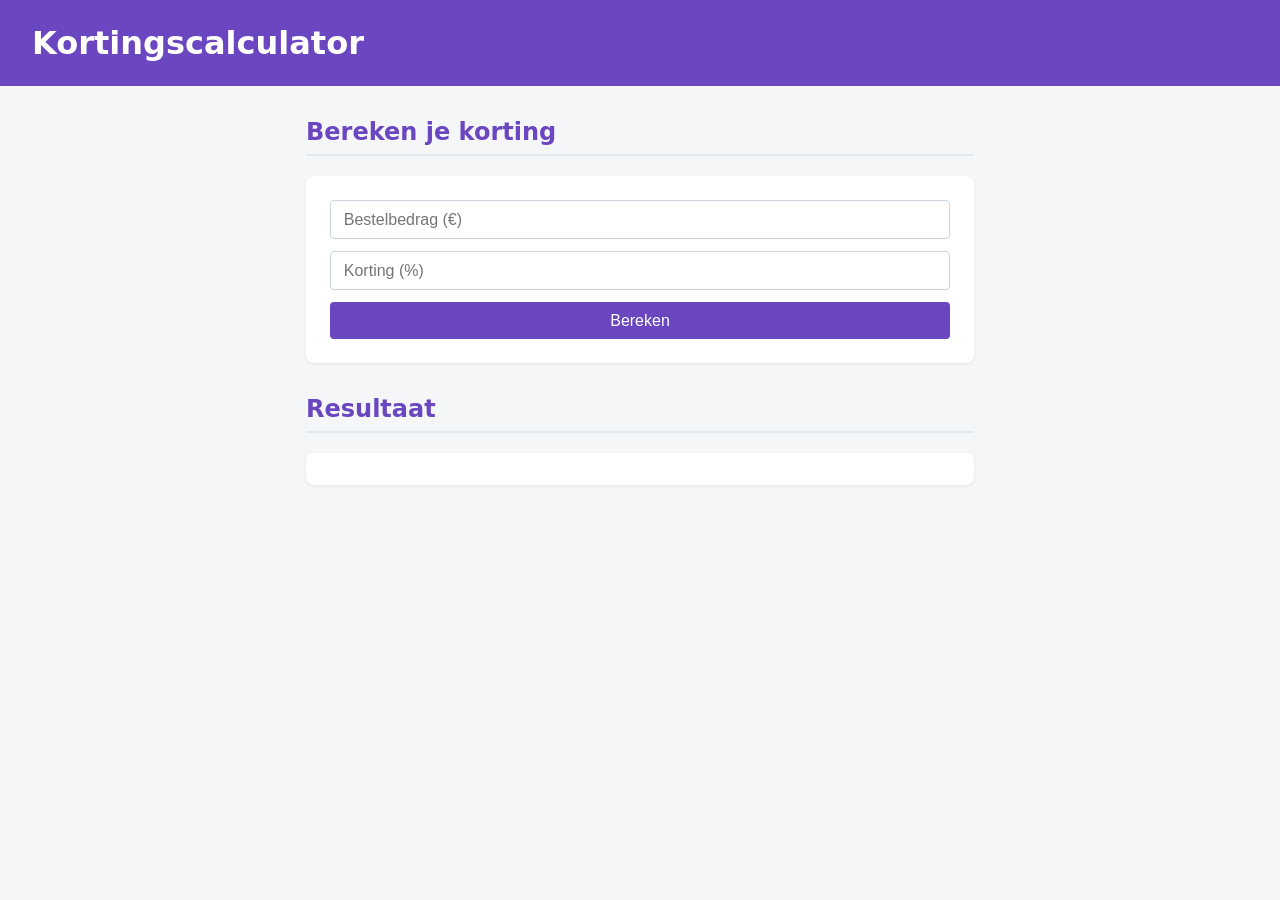
<file: week-02-herhaling/eindopdracht/index.html>
<!DOCTYPE html>
<html lang="nl">
<head>
  <meta charset="UTF-8">
  <meta name="viewport" content="width=device-width, initial-scale=1.0">
  <title>Kortingscalculator</title>
  <link rel="stylesheet" href="style.css">
</head>
<body>
  <header>
    <h1>Kortingscalculator</h1>
  </header>
  <main>
    <section class="form">
      <h2>Bereken je korting</h2>
      <form id="discount-form">
        <input type="number" id="amount" placeholder="Bestelbedrag (€)">
        <input type="number" id="discount" placeholder="Korting (%)">
        <button type="submit" id="button">Bereken</button>
      </form>
    </section>
    <section>
      <h2>Resultaat</h2>
      <p id="result"></p>
    </section>
  </main>
  <script src="script.js"></script>
</body>
</html>
</file>
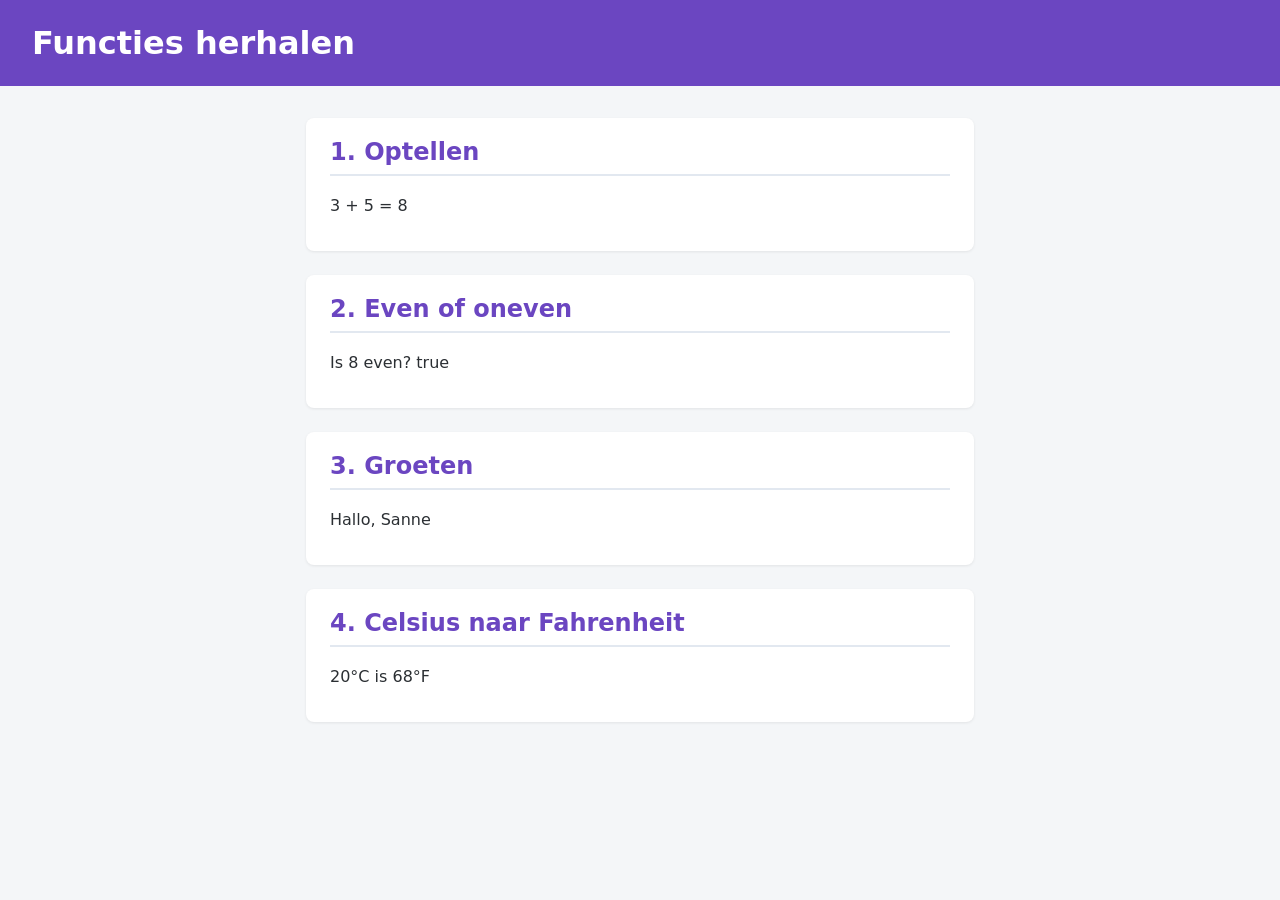
<file: week-02-herhaling/oefening-1/index.html>
<!DOCTYPE html>
<html lang="nl">
<head>
  <meta charset="UTF-8">
  <meta name="viewport" content="width=device-width, initial-scale=1.0">
  <title>Week 2 — Oefening 1: Functies</title>
  <link rel="stylesheet" href="style.css">
</head>
<body>

  <header>
    <h1>Functies herhalen</h1>
  </header>

  <main>

    <section>
      <h2>1. Optellen</h2>
      <p id="result-optellen"></p>
    </section>

    <section>
      <h2>2. Even of oneven</h2>
      <p id="result-even"></p>
    </section>

    <section>
      <h2>3. Groeten</h2>
      <p id="result-groet"></p>
    </section>

    <section>
      <h2>4. Celsius naar Fahrenheit</h2>
      <p id="result-temp"></p>
    </section>

  </main>

  <script src="script.js"></script>
</body>
</html>
</file>
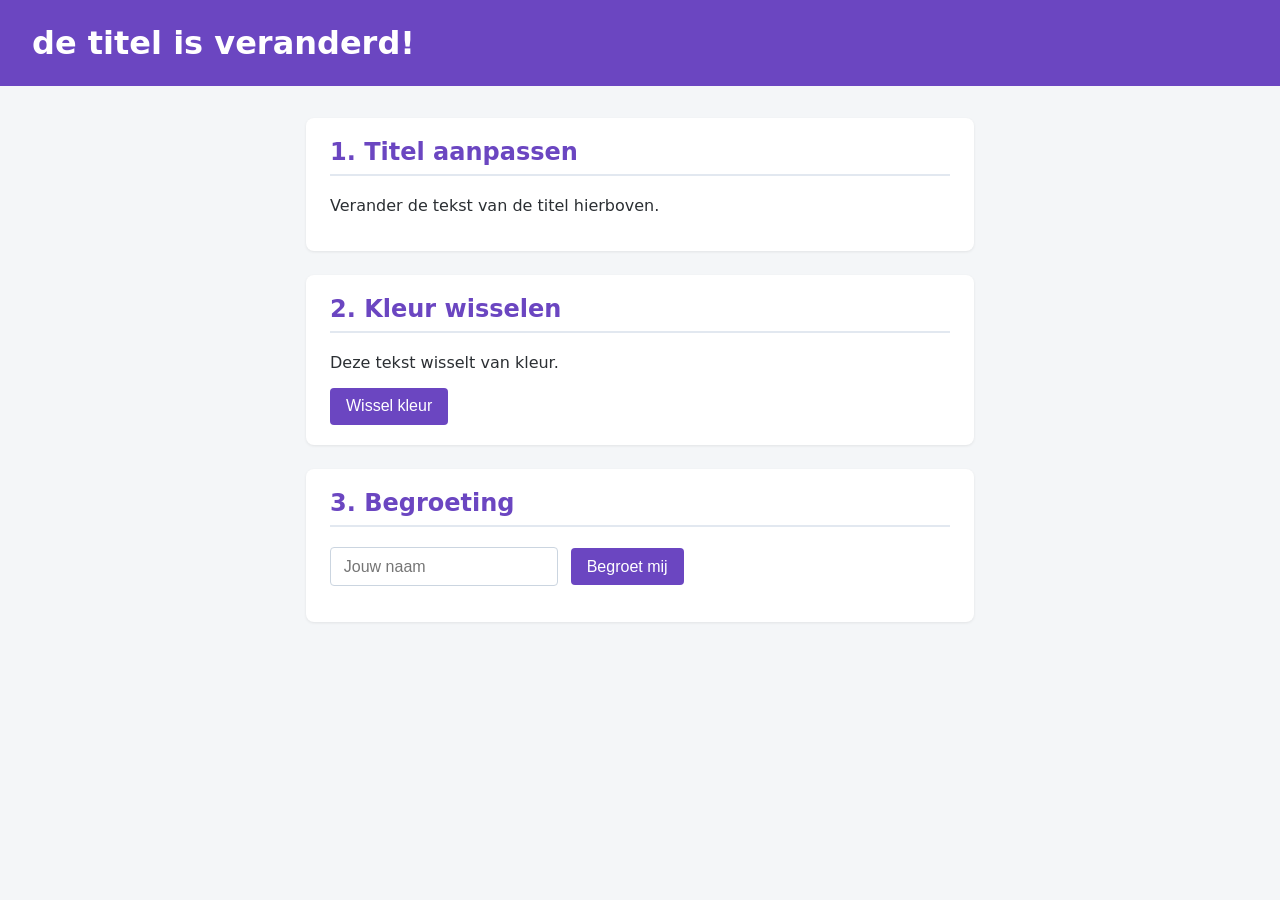
<file: week-02-herhaling/oefening-2/index.html>
<!DOCTYPE html>
<html lang="nl">
<head>
  <meta charset="UTF-8">
  <meta name="viewport" content="width=device-width, initial-scale=1.0">
  <title>Week 2 — Oefening 2: DOM-manipulatie</title>
  <link rel="stylesheet" href="style.css">
</head>
<body>

  <header>
    <h1 id="title">Basis DOM-manipulatie</h1>
  </header>

  <main>

    <section>
      <h2>1. Titel aanpassen</h2>
      <p>Verander de tekst van de titel hierboven.</p>
    </section>

    <section>
      <h2>2. Kleur wisselen</h2>
      <p id="message">Deze tekst wisselt van kleur.</p>
      <button id="toggle-btn">Wissel kleur</button>
      
    </section>

    <section>
      <h2>3. Begroeting</h2>
      <input type="text" id="name-input" placeholder="Jouw naam">
      <button id="greet-btn">Begroet mij</button>
      <p id="greeting"></p>
    </section>

  </main>

  <script src="script.js"></script>
</body>
</html>
</file>
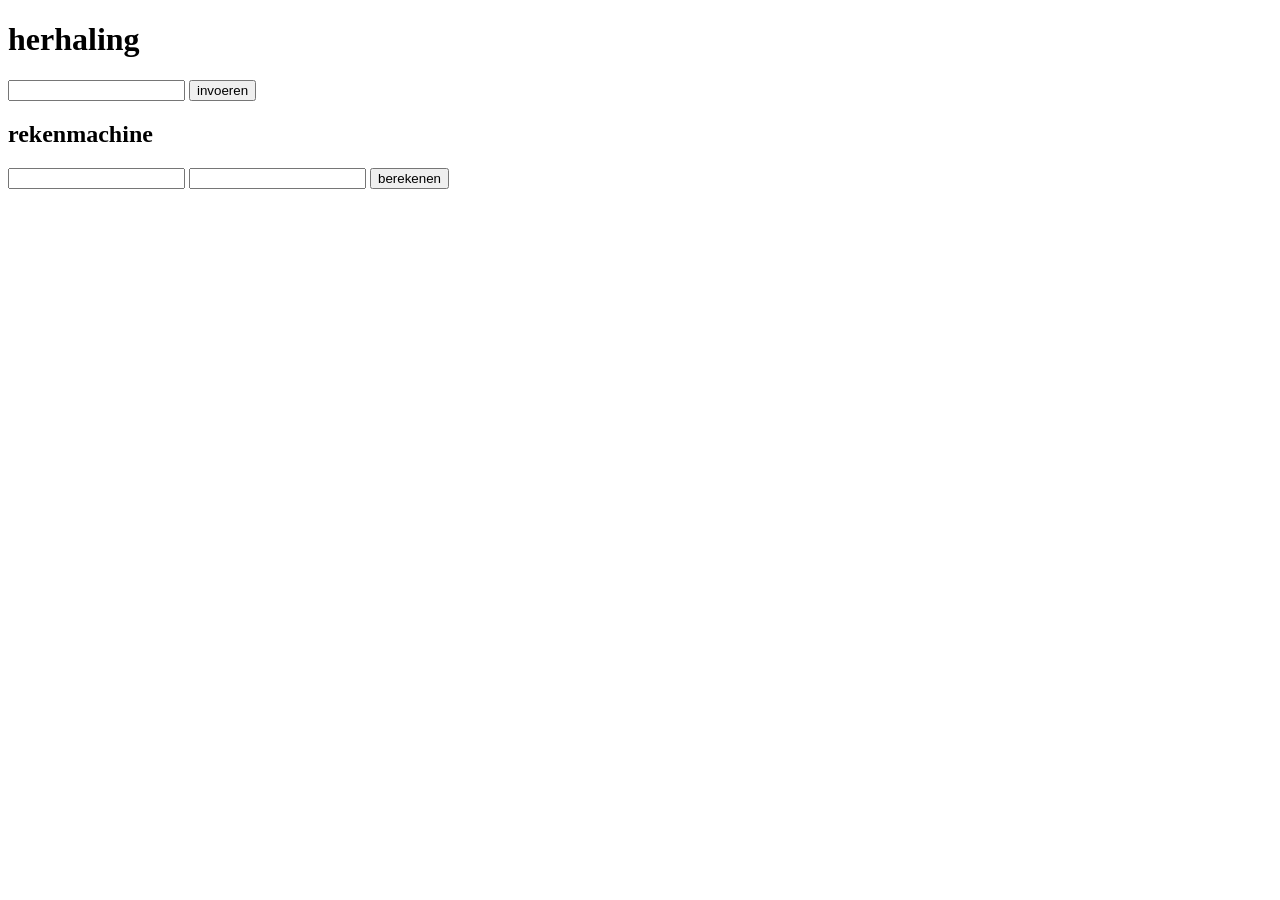
<file: week-02-herhaling/recap/index.html>
<!DOCTYPE html>
<html lang="en">
<head>
    <meta charset="UTF-8">
    <meta name="viewport" content="width=device-width, initial-scale=1.0">
    <title>Document</title>
</head>
<body>
    
    <h1>herhaling</h1>

    <input type="text" id="input">
    <button id="button">invoeren</button>
    <p id="output"></p>

    <h2>rekenmachine</h2>
    <input type="number" id="input1">
    <input type="number" id="input2">
    <button id="btncalc">berekenen</button>
    <p id="outputcalc"></p>
    

    <script src="script.js"></script>
</body>
</html>
</file>
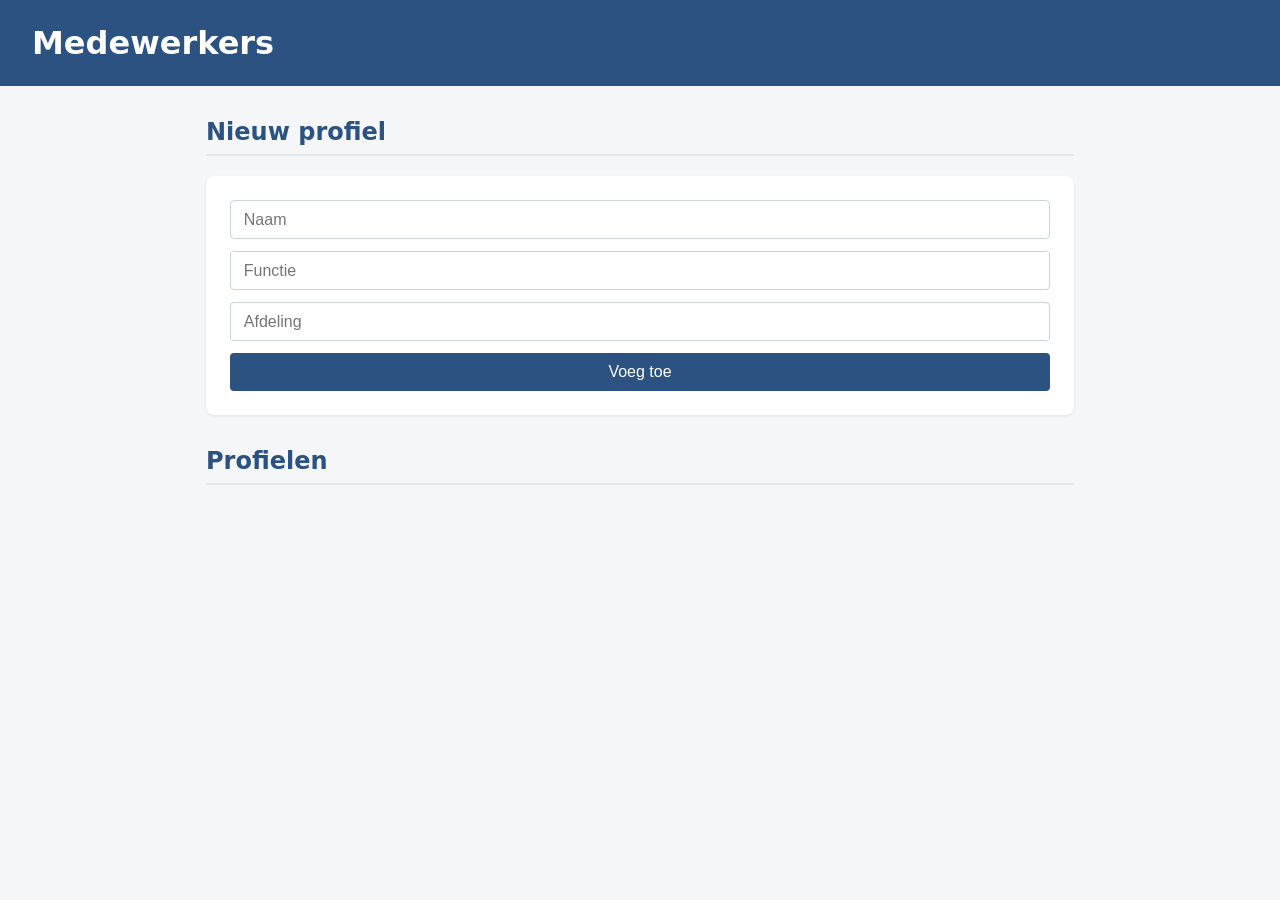
<file: week-03-moderne-syntax/eindopdracht/index.html>
<!DOCTYPE html>
<html lang="nl">
<head>
  <meta charset="UTF-8">
  <meta name="viewport" content="width=device-width, initial-scale=1.0">
  <title>Medewerker-profielpagina</title>
  <link rel="stylesheet" href="style.css">
</head>
<body>
  <header>
    <h1>Medewerkers</h1>
  </header>
  <main>
    <section class="form">
      <h2>Nieuw profiel</h2>
      <form id="profile-form">
        <input type="text" id="name" placeholder="Naam">
        <input type="text" id="role" placeholder="Functie">
        <input type="text" id="department" placeholder="Afdeling">
        <button type="submit">Voeg toe</button>
      </form>
    </section>
    <section class="profiles">
      <h2>Profielen</h2>
      <div id="profiles-list"></div>
    </section>
  </main>
  <script src="script.js"></script>
</body>
</html>
</file>
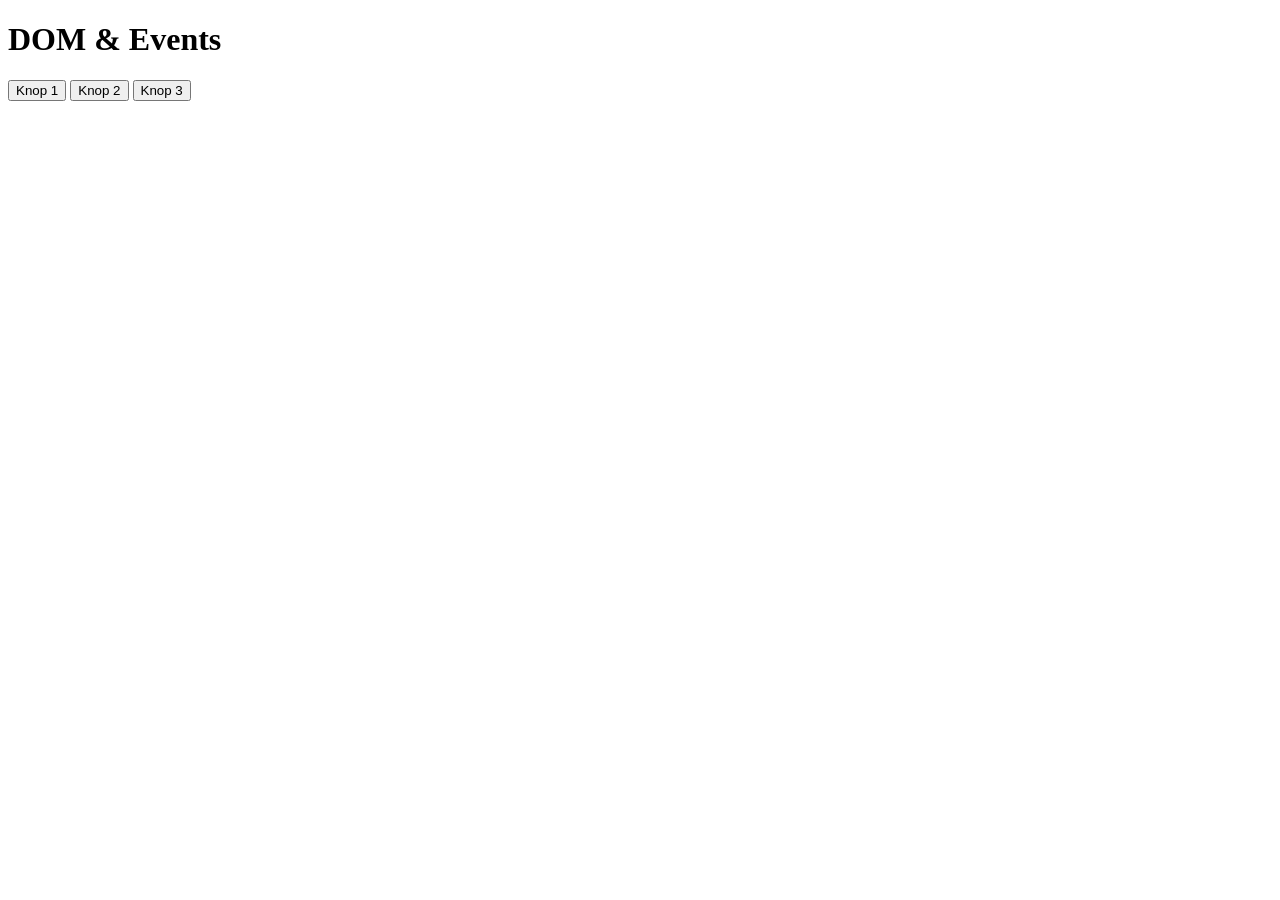
<file: week-03-moderne-syntax/oefening-2/index.html>
<!DOCTYPE html>
<html lang="nl">
<head>
  <meta charset="UTF-8">
  <meta name="viewport" content="width=device-width, initial-scale=1.0">
  <title>Oefening 2 — DOM aanpassen met events</title>
  <link rel="stylesheet" href="style.css">
</head>
<body>
  <header>
    <h1>DOM & Events</h1>
  </header>
  <main>
    <button id="btn-1">Knop 1</button>
    <button id="btn-2">Knop 2</button>
    <button id="btn-3">Knop 3</button>
    <p id="message"></p>
    <ul id="list"></ul>
  </main>
  <script src="script.js"></script>
</body>
</html>
</file>
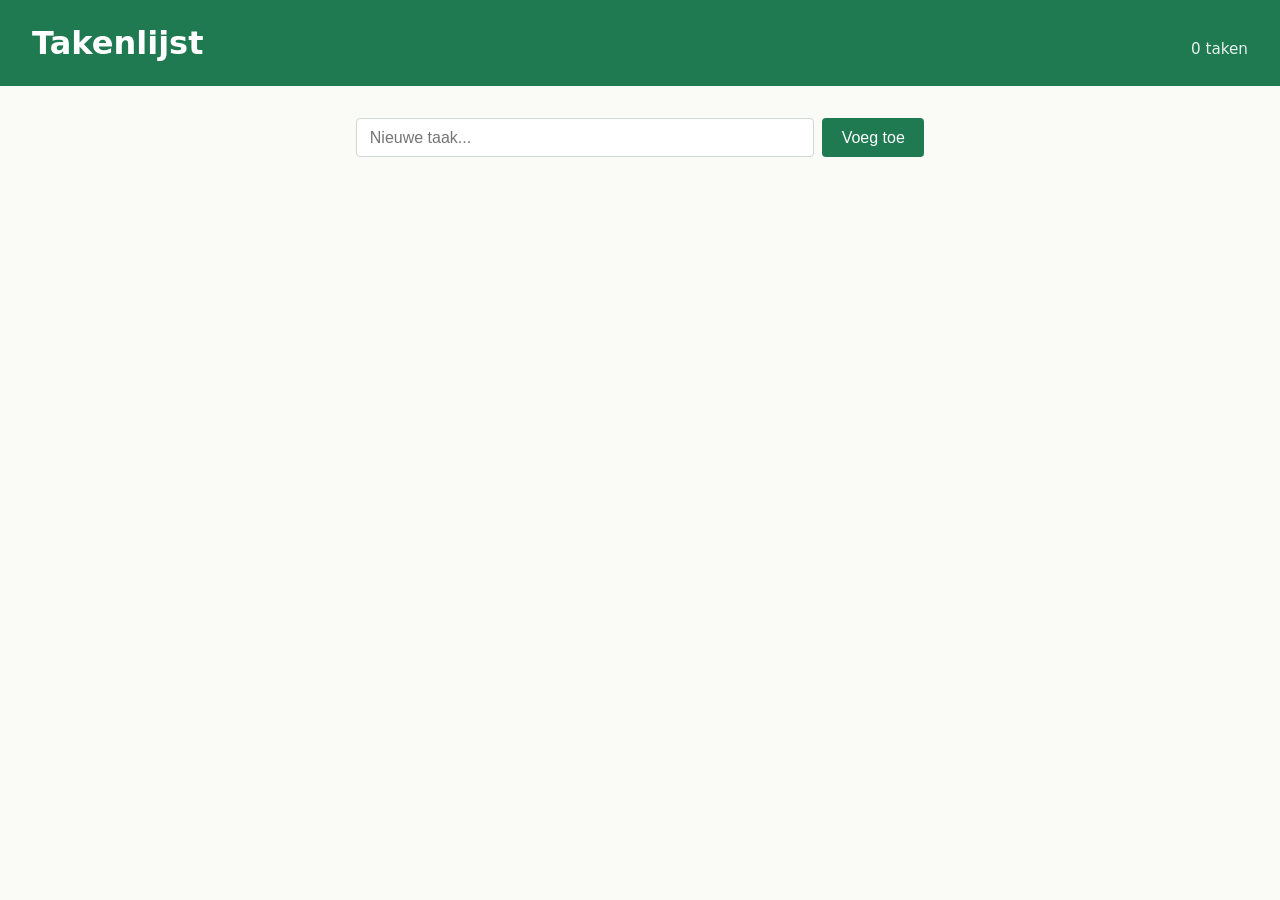
<file: week-04-dom-events/eindopdracht/index.html>
<!DOCTYPE html>
<html lang="nl">
<head>
  <meta charset="UTF-8">
  <meta name="viewport" content="width=device-width, initial-scale=1.0">
  <title>Takenlijst</title>
  <link rel="stylesheet" href="style.css">
</head>
<body>
  <header>
    <h1>Takenlijst</h1>
    <p id="counter">0 taken</p>
  </header>
  <main>
    <form id="task-form">
      <input type="text" id="task-input" placeholder="Nieuwe taak...">
      <button id="btn" type="submit">Voeg toe</button>
    </form>
    <ul id="tasks"></ul>
  </main>
  <script src="script.js"></script>
</body>
</html>
</file>
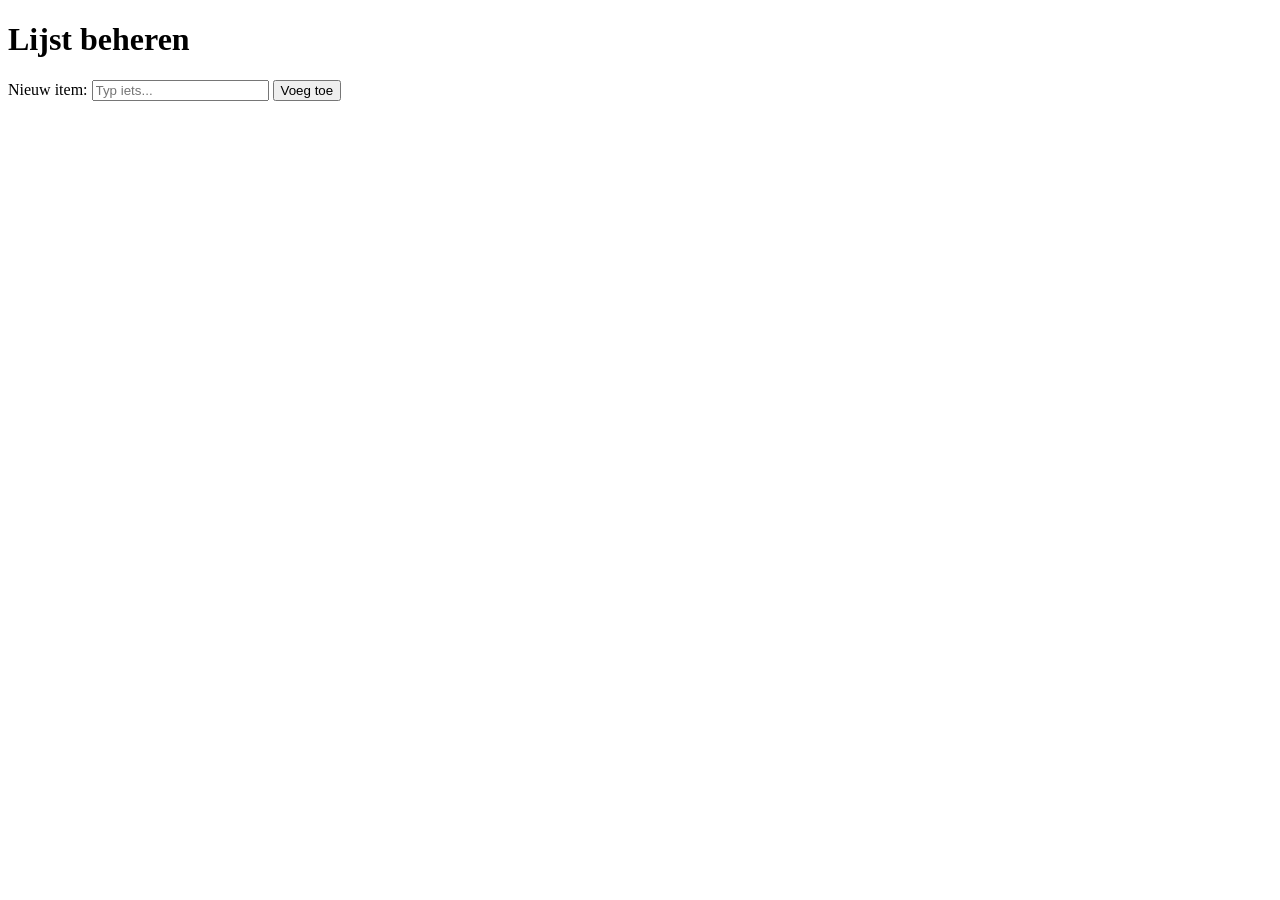
<file: week-04-dom-events/oefening-1/index.html>
<!DOCTYPE html>
<html lang="nl">
<head>
  <meta charset="UTF-8">
  <meta name="viewport" content="width=device-width, initial-scale=1.0">
  <title>Oefening 1 — Elementen aanmaken en verwijderen</title>
</head>
<body>
  <main>
    <h1>Lijst beheren</h1>
    <label for="input">Nieuw item:</label>
    <input type="text" id="input" placeholder="Typ iets...">
    <button id="add">Voeg toe</button>
    <ul id="list"></ul>
  </main>
  <script src="script.js"></script>
</body>
</html>
</file>
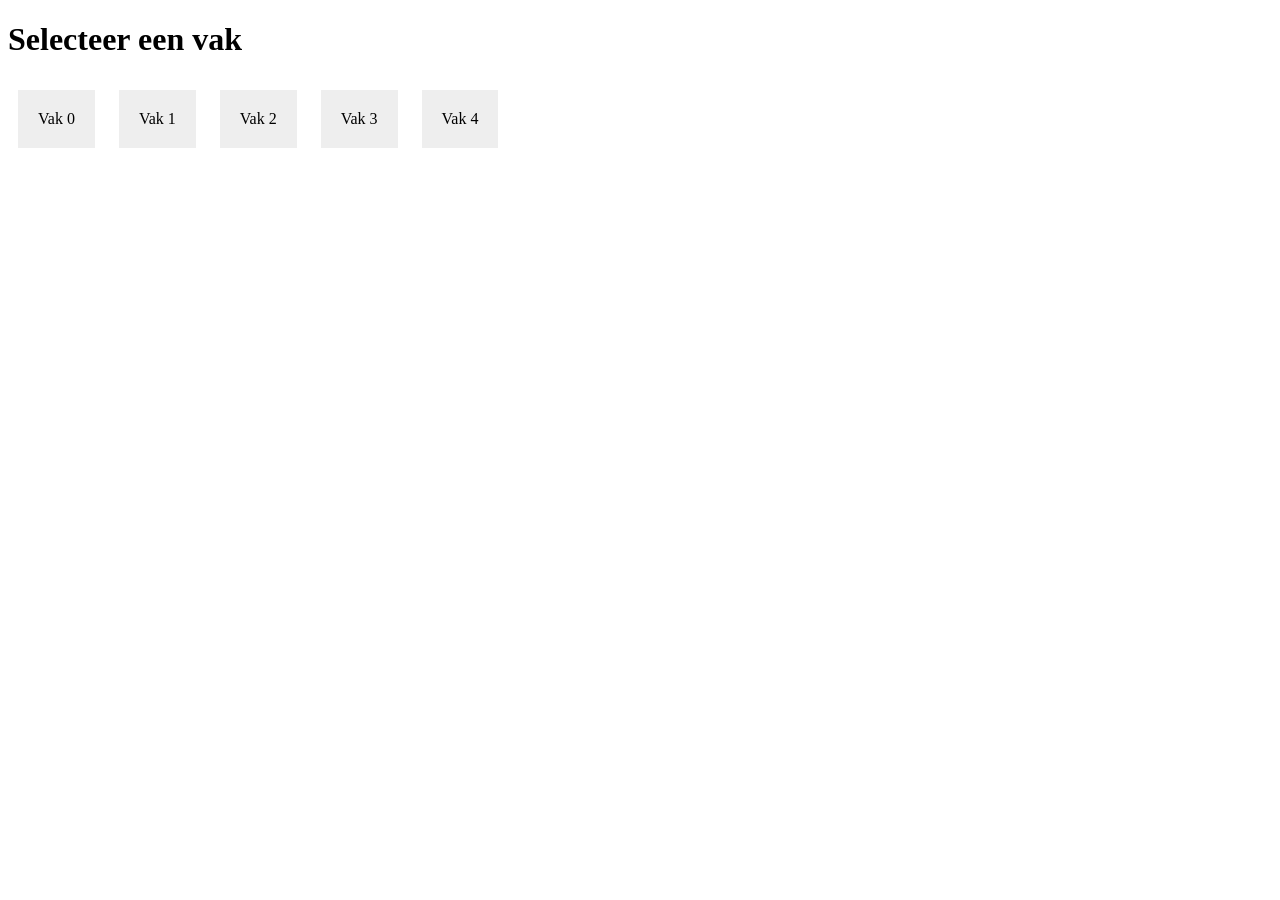
<file: week-04-dom-events/oefening-2/index.html>
<!DOCTYPE html>
<html lang="nl">
<head>
  <meta charset="UTF-8">
  <meta name="viewport" content="width=device-width, initial-scale=1.0">
  <title>Oefening 2 — Klassen en keyboard events</title>
  <link rel="stylesheet" href="style.css">
</head>
<body>
  <main>
    <h1>Selecteer een vak</h1>
    <div class="box">Vak 0</div>
    <div class="box">Vak 1</div>
    <div class="box">Vak 2</div>
    <div class="box">Vak 3</div>
    <div class="box">Vak 4</div>
  </main>
  <script src="script.js"></script>
</body>
</html>
</file>
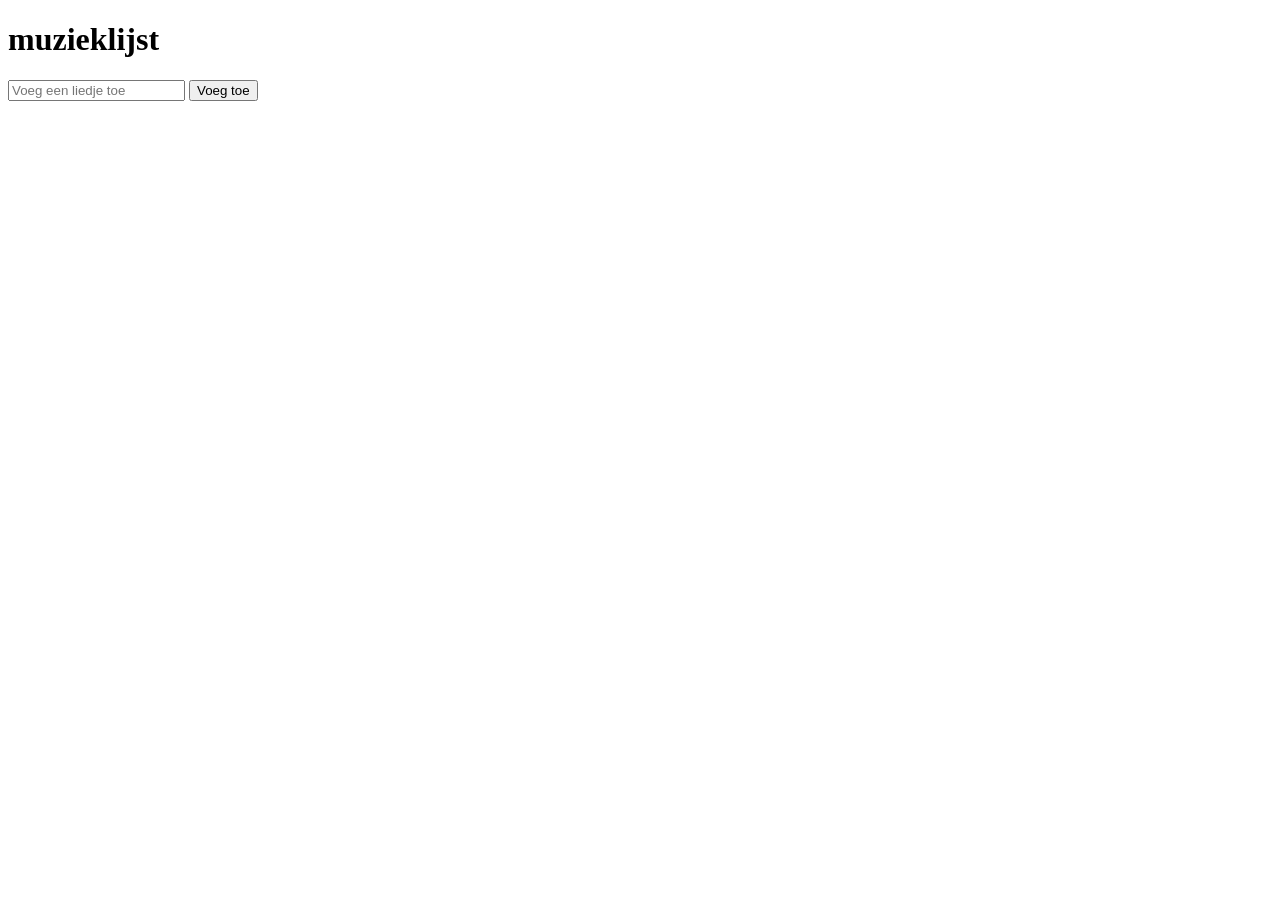
<file: week-04-dom-events/uitleg/index.html>
<!DOCTYPE html>
<html lang="en">
<head>
    <meta charset="UTF-8">
    <meta name="viewport" content="width=device-width, initial-scale=1.0">
    <title>Document</title>
</head>
<body>
    <h1>muzieklijst</h1>

    <input type="text" id="songinput" placeholder="Voeg een liedje toe">
    <button id="addsong">Voeg toe</button>

     <ul id="songlist"></ul>

    <script src="script.js"></script>
</body>
</html>
</file>
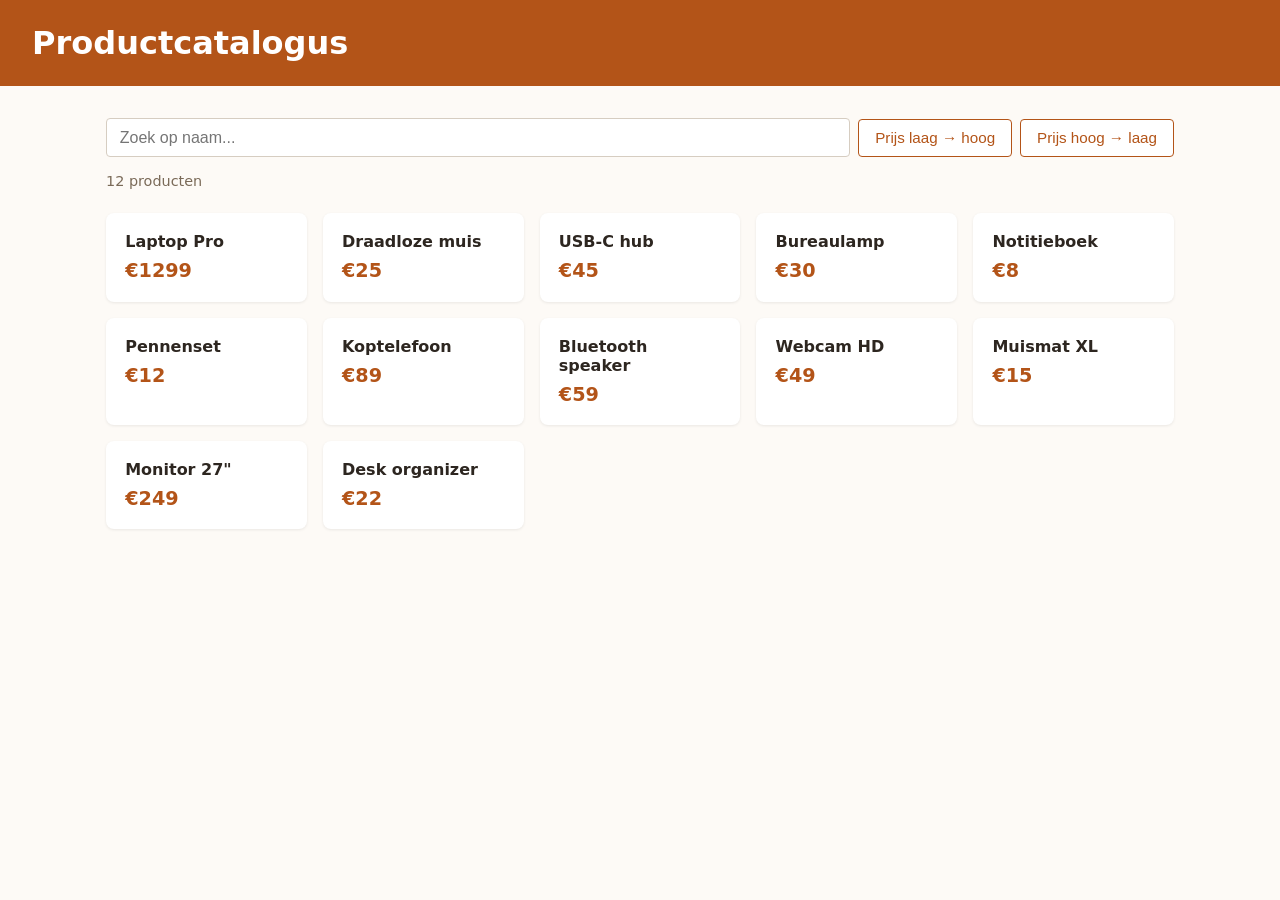
<file: week-05-array-methods/eindopdracht/index.html>
<!DOCTYPE html>
<html lang="nl">
<head>
  <meta charset="UTF-8">
  <meta name="viewport" content="width=device-width, initial-scale=1.0">
  <title>Productcatalogus</title>
  <link rel="stylesheet" href="style.css">
</head>
<body>
  <header>
    <h1>Productcatalogus</h1>
  </header>
  <main>
    <section class="filters">
      <input type="search" id="search-bar" placeholder="Zoek op naam...">
      <button id="sort-low">Prijs laag → hoog</button>
      <button id="sort-high">Prijs hoog → laag</button>
    </section>
    <p id="counter"></p>
    <section id="products"></section>
  </main>

  <script src="script.js"></script>
</body>
</html>
</file>
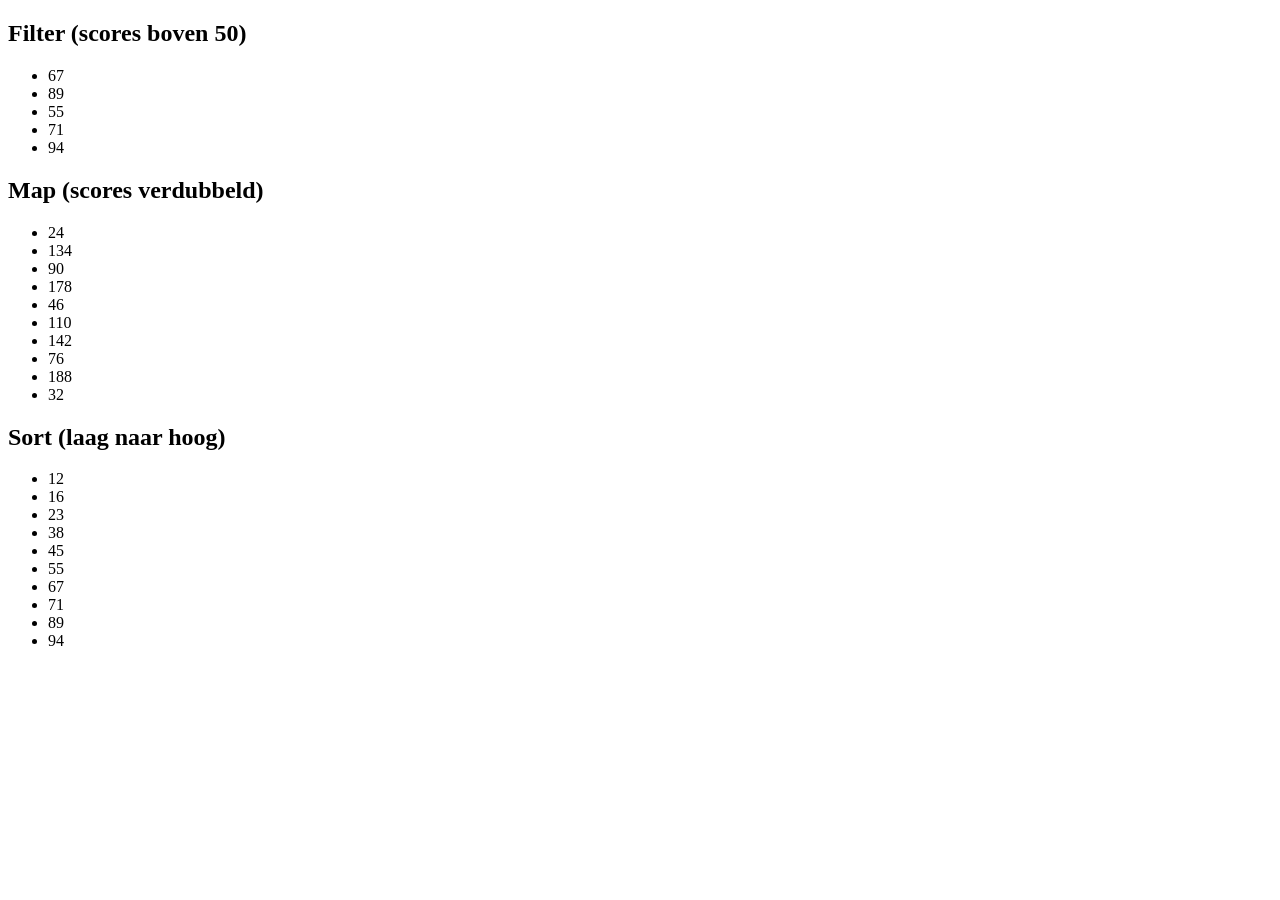
<file: week-05-array-methods/oefening-1/index.html>
<!DOCTYPE html>
<html lang="nl">
<head>
  <meta charset="UTF-8">
  <meta name="viewport" content="width=device-width, initial-scale=1.0">
  <title>Oefening 1 — Scores verwerken</title>
</head>
<body>
  <main>
    <section>
      <h2>Filter (scores boven 50)</h2>
      <ul id="result-filtered"></ul>
    </section>
    <section>
      <h2>Map (scores verdubbeld)</h2>
      <ul id="result-map"></ul>
    </section>
    <section>
      <h2>Sort (laag naar hoog)</h2>
      <ul id="result-sorted"></ul>
    </section>
  </main>
  <script src="script.js"></script>
</body>
</html>
</file>
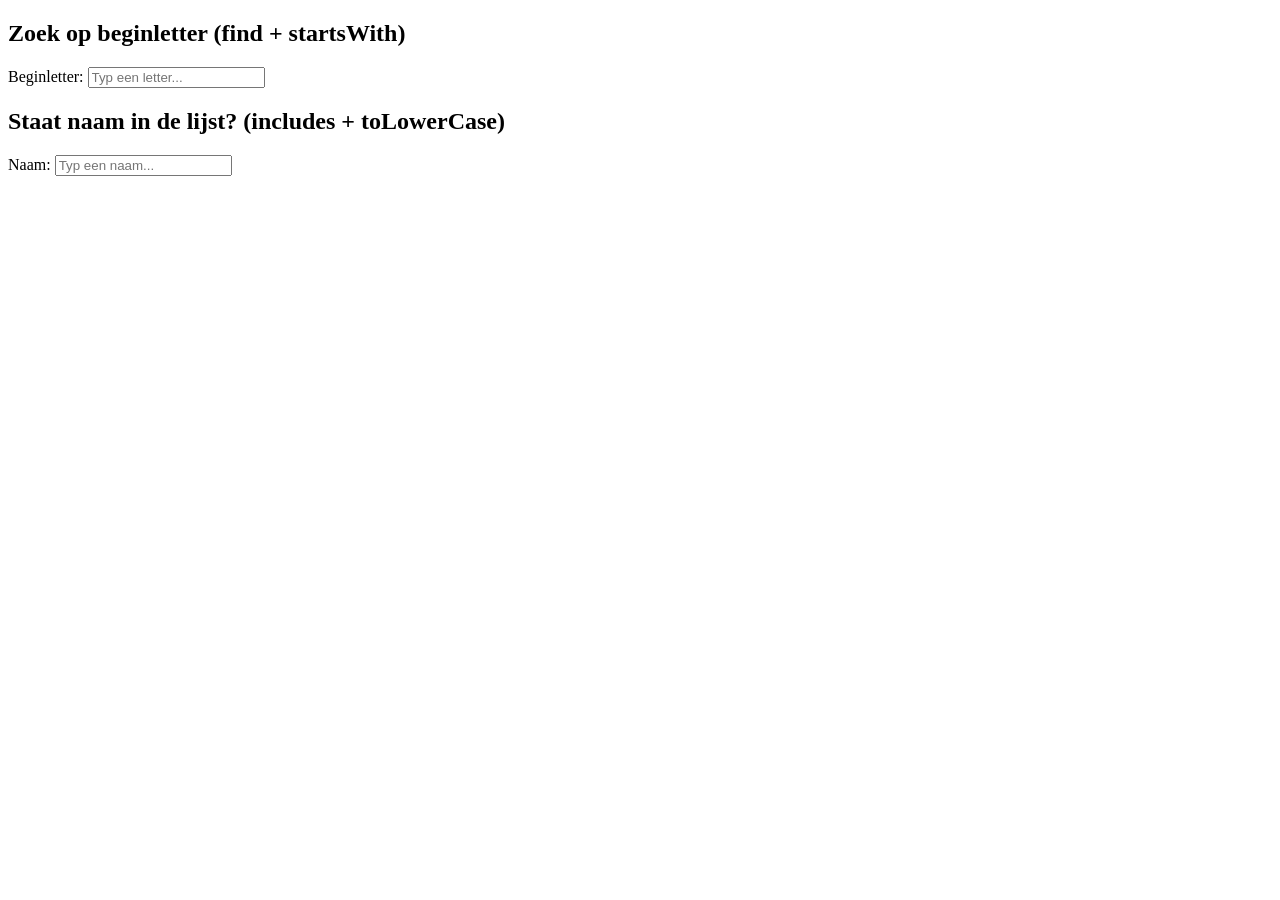
<file: week-05-array-methods/oefening-2/index.html>
<!DOCTYPE html>
<html lang="nl">
<head>
  <meta charset="UTF-8">
  <meta name="viewport" content="width=device-width, initial-scale=1.0">
  <title>Oefening 2 — Namenlijst doorzoeken</title>
</head>
<body>
  <main>
    <section>
      <h2>Zoek op beginletter (find + startsWith)</h2>
      <label for="search-find">Beginletter:</label>
      <input type="text" id="search-find" placeholder="Typ een letter...">
      <output id="output-find"></output>
    </section>
    <section>
      <h2>Staat naam in de lijst? (includes + toLowerCase)</h2>
      <label for="search-includes">Naam:</label>
      <input type="text" id="search-includes" placeholder="Typ een naam...">
      <output id="output-includes"></output>
    </section>
  </main>
  <script src="script.js"></script>
</body>
</html>
</file>
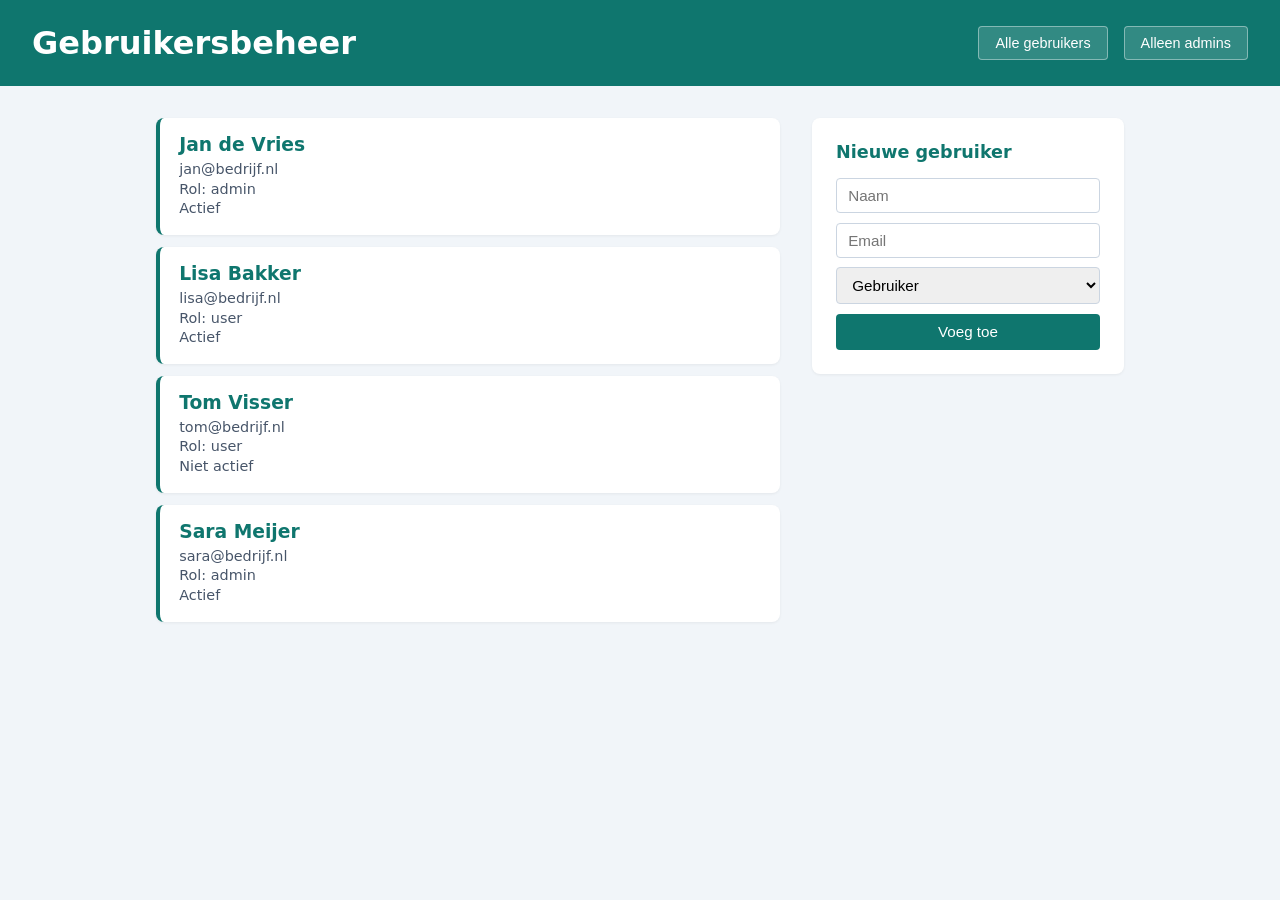
<file: week-06-objecten/eindopdracht/index.html>
<!DOCTYPE html>
<html lang="nl">
<head>
  <meta charset="UTF-8">
  <meta name="viewport" content="width=device-width, initial-scale=1.0">
  <title>Gebruikersbeheer</title>
  <link rel="stylesheet" href="style.css">
</head>
<body>
  <header>
    <h1>Gebruikersbeheer</h1>
    <button id="filter-all">Alle gebruikers</button>
    <button id="filter-admin">Alleen admins</button>
  </header>
  <main>
    <section id="users"></section>
    <section class="new-form">
      <h2>Nieuwe gebruiker</h2>
      <form id="user-form">
        <input type="text" id="name" placeholder="Naam">
        <input type="email" id="email" placeholder="Email">
        <select id="role">
          <option value="user">Gebruiker</option>
          <option value="admin">Admin</option>
        </select>
        <button type="submit">Voeg toe</button>
      </form>
    </section>
  </main>
  <script src="script.js"></script>
</body>
</html>
</file>
<file: week-02-herhaling/eindopdracht/style.css>
* {
  box-sizing: border-box;
}

body {
  font-family: system-ui, sans-serif;
  margin: 0;
  background: #f4f6f8;
  color: #2b2f33;
}

header {
  background: #6b46c1;
  color: white;
  padding: 1.5rem 2rem;
}

header h1 {
  margin: 0;
}

main {
  max-width: 700px;
  margin: 2rem auto;
  padding: 0 1rem;
  display: grid;
  gap: 2rem;
}

h2 {
  margin-top: 0;
  color: #6b46c1;
  border-bottom: 2px solid #e2e8f0;
  padding-bottom: 0.5rem;
}

form {
  display: grid;
  gap: 0.75rem;
  background: white;
  padding: 1.5rem;
  border-radius: 8px;
  box-shadow: 0 1px 3px rgba(0, 0, 0, 0.08);
}

input {
  padding: 0.6rem 0.8rem;
  border: 1px solid #cbd5e0;
  border-radius: 4px;
  font-size: 1rem;
}

input:focus {
  outline: none;
  border-color: #6b46c1;
}

button {
  padding: 0.6rem 1rem;
  background: #6b46c1;
  color: white;
  border: none;
  border-radius: 4px;
  font-size: 1rem;
  cursor: pointer;
}

button:hover {
  background: #553c9a;
}

#result {
  background: white;
  padding: 1rem 1.2rem;
  border-radius: 8px;
  box-shadow: 0 1px 3px rgba(0, 0, 0, 0.08);
  min-height: 1.5rem;
}
</file>
<file: week-02-herhaling/oefening-1/style.css>
* {
  box-sizing: border-box;
}

body {
  font-family: system-ui, sans-serif;
  margin: 0;
  background: #f4f6f8;
  color: #2b2f33;
}

header {
  background: #6b46c1;
  color: white;
  padding: 1.5rem 2rem;
}

header h1 {
  margin: 0;
}

main {
  max-width: 700px;
  margin: 2rem auto;
  padding: 0 1rem;
  display: grid;
  gap: 1.5rem;
}

section {
  background: white;
  padding: 1.25rem 1.5rem;
  border-radius: 8px;
  box-shadow: 0 1px 3px rgba(0, 0, 0, 0.08);
}

h2 {
  margin-top: 0;
  color: #6b46c1;
  border-bottom: 2px solid #e2e8f0;
  padding-bottom: 0.5rem;
}
</file>
<file: week-02-herhaling/oefening-2/style.css>
* {
  box-sizing: border-box;
}

body {
  font-family: system-ui, sans-serif;
  margin: 0;
  background: #f4f6f8;
  color: #2b2f33;
}

header {
  background: #6b46c1;
  color: white;
  padding: 1.5rem 2rem;
}

header h1 {
  margin: 0;
}

main {
  max-width: 700px;
  margin: 2rem auto;
  padding: 0 1rem;
  display: grid;
  gap: 1.5rem;
}

section {
  background: white;
  padding: 1.25rem 1.5rem;
  border-radius: 8px;
  box-shadow: 0 1px 3px rgba(0, 0, 0, 0.08);
}

h2 {
  margin-top: 0;
  color: #6b46c1;
  border-bottom: 2px solid #e2e8f0;
  padding-bottom: 0.5rem;
}

input {
  padding: 0.6rem 0.8rem;
  border: 1px solid #cbd5e0;
  border-radius: 4px;
  font-size: 1rem;
  margin-right: 0.5rem;
}

button {
  padding: 0.6rem 1rem;
  background: #6b46c1;
  color: white;
  border: none;
  border-radius: 4px;
  font-size: 1rem;
  cursor: pointer;
}

button:hover {
  background: #553c9a;
}
</file>
<file: week-03-moderne-syntax/eindopdracht/style.css>
* {
  box-sizing: border-box;
}

body {
  font-family: system-ui, sans-serif;
  margin: 0;
  background: #f4f6f8;
  color: #2b2f33;
}

header {
  background: #2c5282;
  color: white;
  padding: 1.5rem 2rem;
}

header h1 {
  margin: 0;
}

main {
  max-width: 900px;
  margin: 2rem auto;
  padding: 0 1rem;
  display: grid;
  gap: 2rem;
}

h2 {
  margin-top: 0;
  color: #2c5282;
  border-bottom: 2px solid #e2e8f0;
  padding-bottom: 0.5rem;
}

form {
  display: grid;
  gap: 0.75rem;
  background: white;
  padding: 1.5rem;
  border-radius: 8px;
  box-shadow: 0 1px 3px rgba(0, 0, 0, 0.08);
}

input {
  padding: 0.6rem 0.8rem;
  border: 1px solid #cbd5e0;
  border-radius: 4px;
  font-size: 1rem;
}

input:focus {
  outline: none;
  border-color: #2c5282;
}

button {
  padding: 0.6rem 1rem;
  background: #2c5282;
  color: white;
  border: none;
  border-radius: 4px;
  font-size: 1rem;
  cursor: pointer;
}

button:hover {
  background: #2a4365;
}

#profiles-list {
  display: grid;
  grid-template-columns: repeat(auto-fill, minmax(220px, 1fr));
  gap: 1rem;
}

#profiles-list article {
  background: white;
  padding: 1rem 1.2rem;
  border-radius: 8px;
  border-left: 4px solid #2c5282;
  box-shadow: 0 1px 3px rgba(0, 0, 0, 0.08);
}

#profiles-list h3 {
  margin: 0 0 0.5rem;
  color: #2c5282;
}

#profiles-list p {
  margin: 0.25rem 0;
  font-size: 0.95rem;
}
</file>
<file: week-03-moderne-syntax/oefening-2/style.css>
.active {
  background-color: yellow;
  font-weight: bold;
}
</file>
<file: week-04-dom-events/eindopdracht/style.css>
* {
  box-sizing: border-box;
}

body {
  font-family: system-ui, sans-serif;
  margin: 0;
  background: #fafaf7;
  color: #2d2d2d;
}

header {
  background: #1f7a52;
  color: white;
  padding: 1.5rem 2rem;
  display: flex;
  align-items: baseline;
  justify-content: space-between;
}

header h1 {
  margin: 0;
}

#counter {
  margin: 0;
  font-size: 0.95rem;
  opacity: 0.9;
}

main {
  max-width: 600px;
  margin: 2rem auto;
  padding: 0 1rem;
}

#task-form {
  display: flex;
  gap: 0.5rem;
  margin-bottom: 1.5rem;
}

#task-input {
  flex: 1;
  padding: 0.6rem 0.8rem;
  border: 1px solid #cfd8d3;
  border-radius: 4px;
  font-size: 1rem;
}

#task-input:focus {
  outline: none;
  border-color: #1f7a52;
}

#task-form button {
  padding: 0.6rem 1.2rem;
  background: #1f7a52;
  color: white;
  border: none;
  border-radius: 4px;
  font-size: 1rem;
  cursor: pointer;
}

#task-form button:hover {
  background: #155f3f;
}

#tasks {
  list-style: none;
  padding: 0;
  margin: 0;
}

#tasks li {
  display: flex;
  align-items: center;
  gap: 0.75rem;
  background: white;
  padding: 0.75rem 1rem;
  margin-bottom: 0.5rem;
  border-radius: 4px;
  border-left: 3px solid #1f7a52;
  box-shadow: 0 1px 2px rgba(0, 0, 0, 0.05);
}

#tasks span {
  flex: 1;
}

#tasks input[type="checkbox"]:checked + span,
#tasks li.afgevinkt span {
  text-decoration: line-through;
  color: #999;
}

#tasks button {
  padding: 0.3rem 0.6rem;
  background: transparent;
  color: #c0392b;
  border: 1px solid #e0c4c0;
  border-radius: 4px;
  font-size: 0.85rem;
  cursor: pointer;
}

#tasks button:hover {
  background: #c0392b;
  color: white;
  border-color: #c0392b;
}
</file>
<file: week-04-dom-events/oefening-2/style.css>
.box {
  padding: 20px;
  margin: 10px;
  background-color: #eee;
  cursor: pointer;
  display: inline-block;
}

.box.active {
  background-color: #007bff;
  color: white;
}
</file>
<file: week-05-array-methods/eindopdracht/style.css>
* {
  box-sizing: border-box;
}

body {
  font-family: system-ui, sans-serif;
  margin: 0;
  background: #fdfaf6;
  color: #2d2620;
}

header {
  background: #b35418;
  color: white;
  padding: 1.5rem 2rem;
}

header h1 {
  margin: 0;
}

main {
  max-width: 1100px;
  margin: 2rem auto;
  padding: 0 1rem;
}

.filters {
  display: flex;
  flex-wrap: wrap;
  gap: 0.5rem;
  margin-bottom: 1rem;
  align-items: center;
}

#search-bar {
  flex: 1;
  min-width: 200px;
  padding: 0.6rem 0.8rem;
  border: 1px solid #d6cdc1;
  border-radius: 4px;
  font-size: 1rem;
}

#search-bar:focus {
  outline: none;
  border-color: #b35418;
}

.filters button {
  padding: 0.6rem 1rem;
  background: white;
  color: #b35418;
  border: 1px solid #b35418;
  border-radius: 4px;
  font-size: 0.95rem;
  cursor: pointer;
}

.filters button:hover {
  background: #b35418;
  color: white;
}

#counter {
  margin: 0 0 1.5rem;
  font-size: 0.9rem;
  color: #7a6a58;
}

#products {
  display: grid;
  grid-template-columns: repeat(auto-fill, minmax(200px, 1fr));
  gap: 1rem;
}

#products article {
  background: white;
  padding: 1.2rem;
  border-radius: 8px;
  box-shadow: 0 1px 3px rgba(0, 0, 0, 0.08);
  transition: transform 0.15s ease;
}

#products article:hover {
  transform: translateY(-2px);
  box-shadow: 0 4px 8px rgba(0, 0, 0, 0.1);
}

#products h3 {
  margin: 0 0 0.5rem;
  font-size: 1rem;
  color: #2d2620;
}

#products p {
  margin: 0;
  font-size: 1.2rem;
  font-weight: 600;
  color: #b35418;
}
</file>
<file: week-06-objecten/eindopdracht/style.css>
* {
  box-sizing: border-box;
}

body {
  font-family: system-ui, sans-serif;
  margin: 0;
  background: #f1f5f9;
  color: #1e293b;
}

header {
  background: #0f766e;
  color: white;
  padding: 1.5rem 2rem;
  display: flex;
  flex-wrap: wrap;
  align-items: center;
  gap: 1rem;
}

header h1 {
  margin: 0;
  flex: 1;
}

header button {
  padding: 0.5rem 1rem;
  background: rgba(255, 255, 255, 0.15);
  color: white;
  border: 1px solid rgba(255, 255, 255, 0.4);
  border-radius: 4px;
  font-size: 0.9rem;
  cursor: pointer;
}

header button:hover {
  background: rgba(255, 255, 255, 0.25);
}

main {
  max-width: 1000px;
  margin: 2rem auto;
  padding: 0 1rem;
  display: grid;
  grid-template-columns: 2fr 1fr;
  gap: 2rem;
}

@media (max-width: 700px) {
  main {
    grid-template-columns: 1fr;
  }
}

#users {
  display: grid;
  gap: 0.75rem;
}

#users article {
  background: white;
  padding: 1rem 1.2rem;
  border-radius: 8px;
  border-left: 4px solid #0f766e;
  box-shadow: 0 1px 3px rgba(0, 0, 0, 0.06);
}

#users h3 {
  margin: 0 0 0.4rem;
  color: #0f766e;
}

#users p {
  margin: 0.2rem 0;
  font-size: 0.9rem;
  color: #475569;
}

.new-form {
  background: white;
  padding: 1.5rem;
  border-radius: 8px;
  box-shadow: 0 1px 3px rgba(0, 0, 0, 0.06);
  align-self: start;
}

.new-form h2 {
  margin: 0 0 1rem;
  font-size: 1.1rem;
  color: #0f766e;
}

#user-form {
  display: grid;
  gap: 0.6rem;
}

#user-form input,
#user-form select {
  padding: 0.5rem 0.7rem;
  border: 1px solid #cbd5e1;
  border-radius: 4px;
  font-size: 0.95rem;
}

#user-form input:focus,
#user-form select:focus {
  outline: none;
  border-color: #0f766e;
}

#user-form button {
  padding: 0.6rem;
  background: #0f766e;
  color: white;
  border: none;
  border-radius: 4px;
  font-size: 0.95rem;
  cursor: pointer;
}

#user-form button:hover {
  background: #0c5e57;
}
</file>
